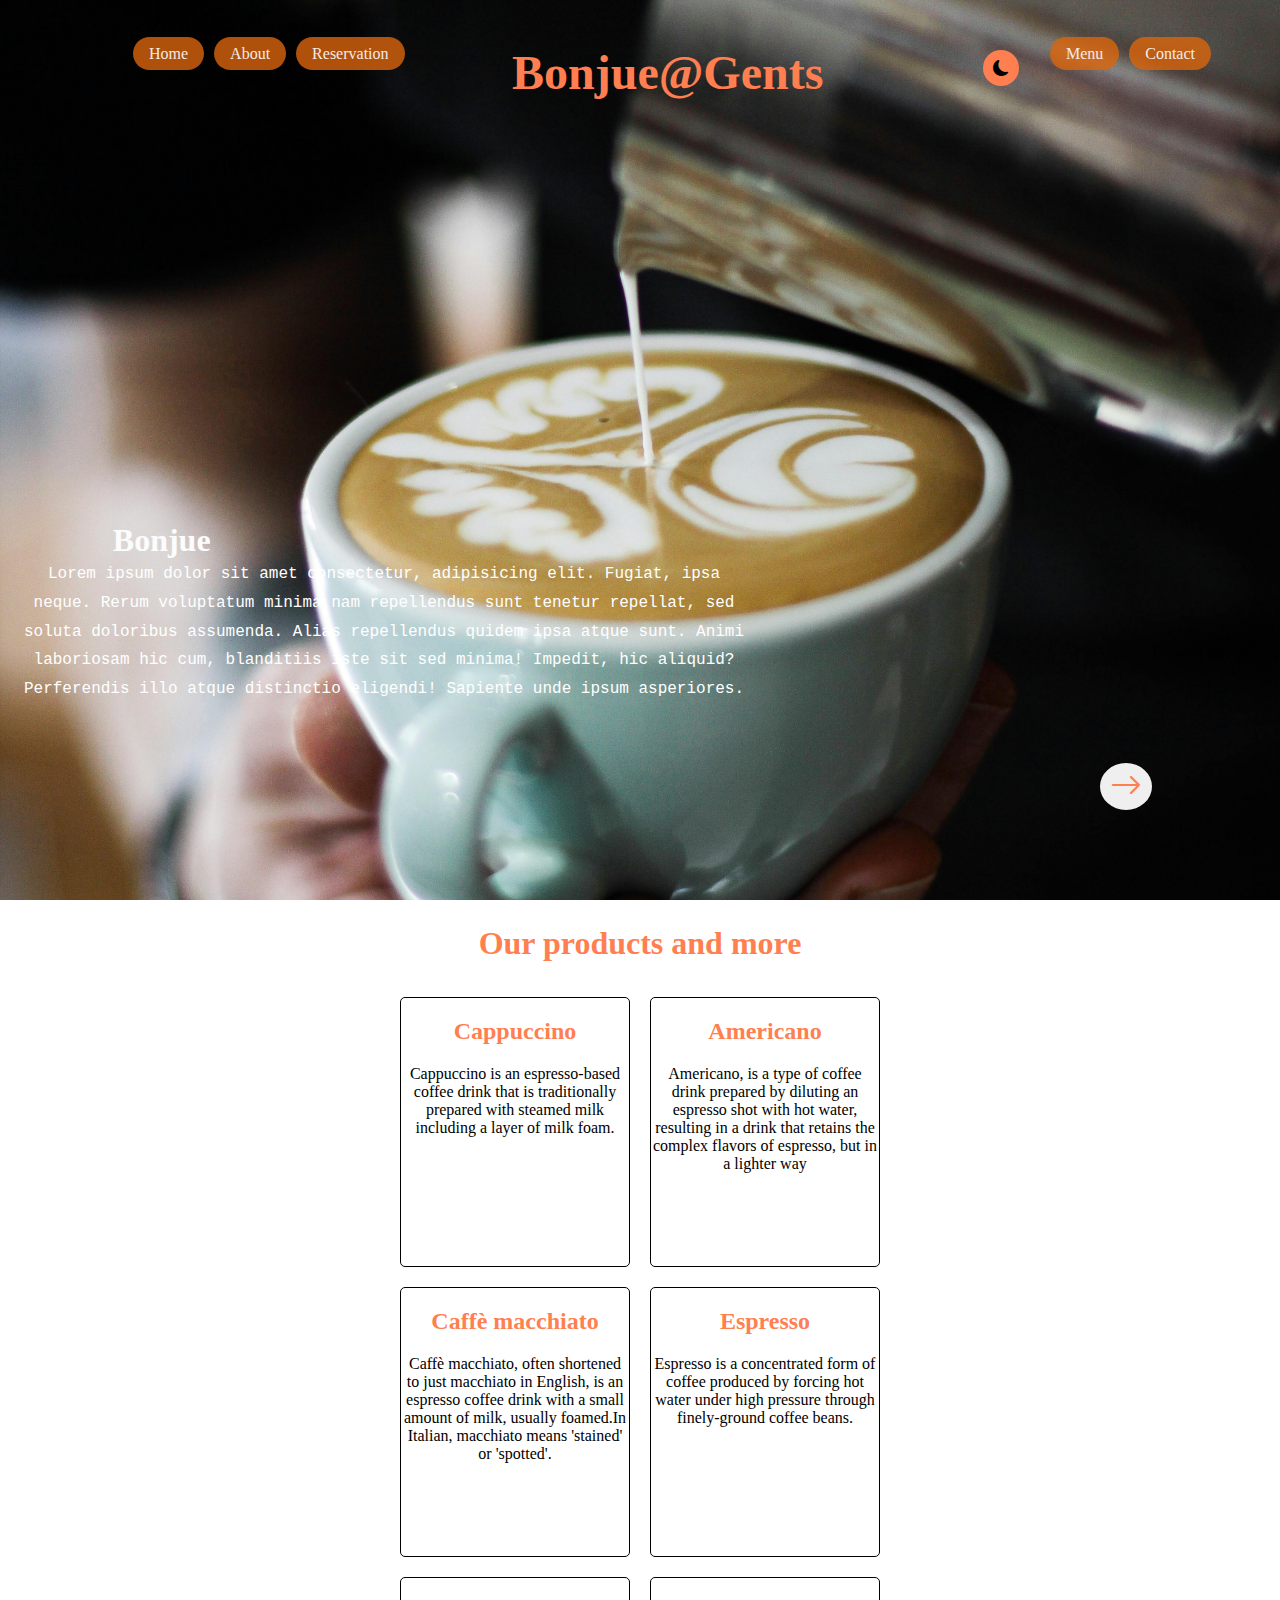
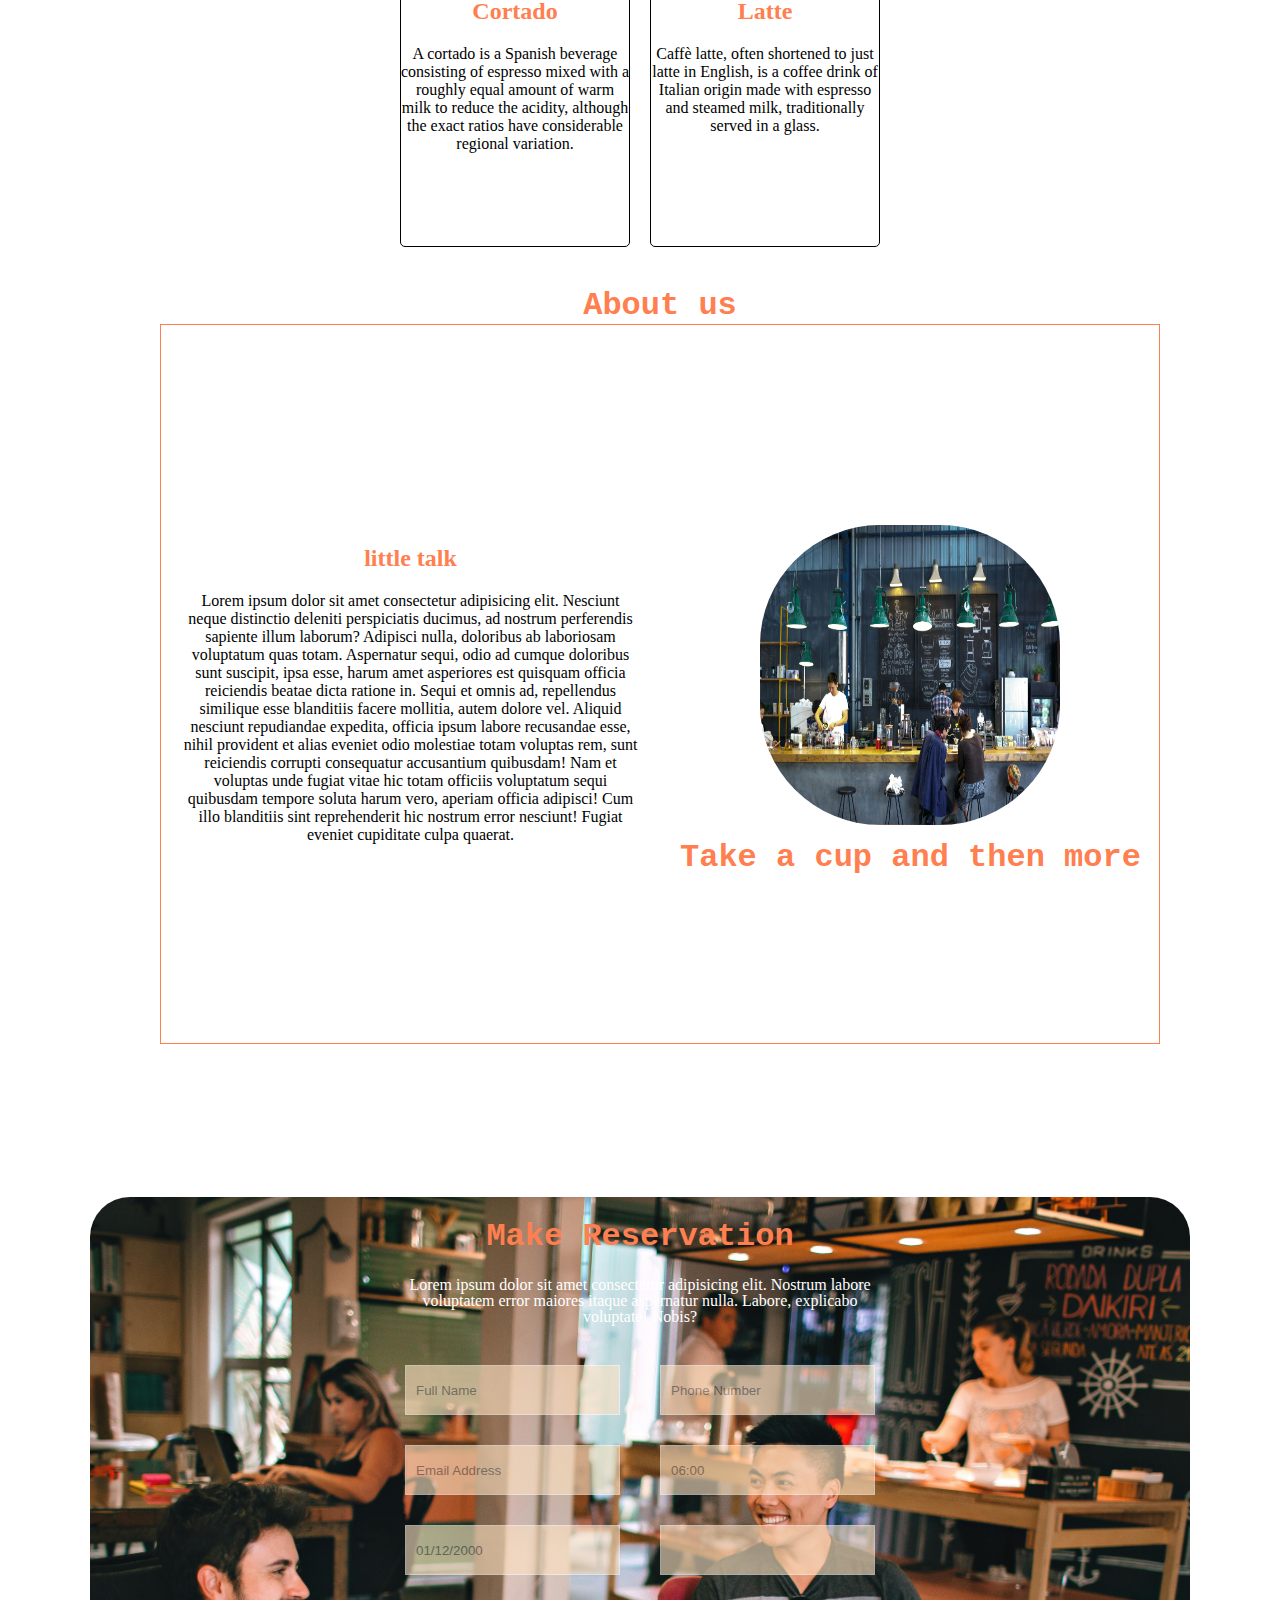
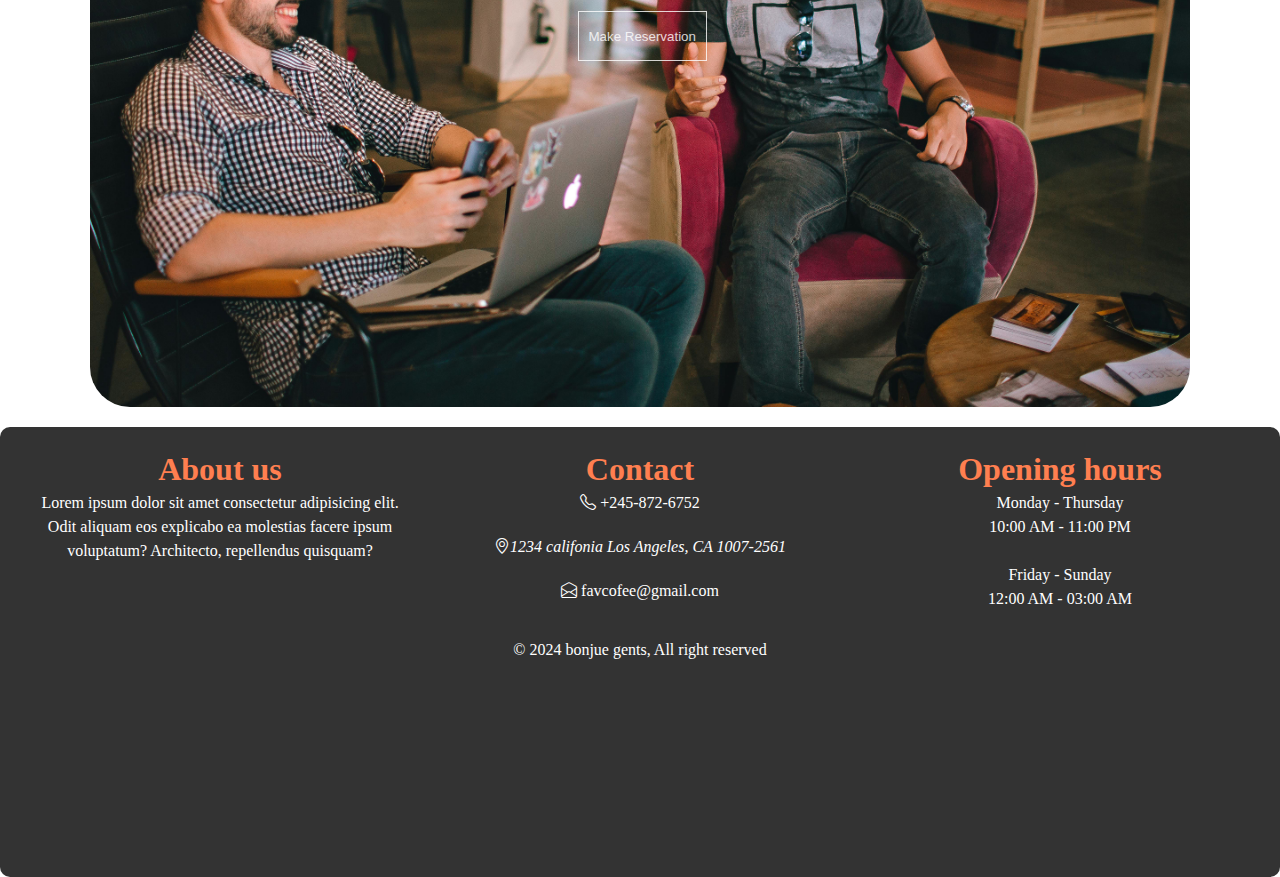
<file: index.html>
<!DOCTYPE html>
<html lang="en">
  <head>
    <meta charset="UTF-8" />
    <meta name="viewport" content="width=device-width, initial-scale=1.0" />
    <meta
      name="description"
      content="welcome to bonjue coffe shop we offer you the best"
    />
    <link
      rel="stylesheet"
      href="https://cdn.jsdelivr.net/npm/bootstrap-icons@1.11.3/font/bootstrap-icons.min.css"
    />
    <link rel="stylesheet" href="./css/style.css" />
    <link rel="stylesheet" media="(max-width: 700px)" href="/css/mobile.css" />
    <title>bonjue gents</title>
    <script src="https://ajax.googleapis.com/ajax/libs/jquery/3.7.1/jquery.min.js"></script>
  </head>
  <body>
    <header class="page-container">
      <div class="page-wrap">
        <div class="page first">
          <div class="content">
            <div class="container-wrap">
              <h1>Bonjue</h1>
              <p>
                Lorem ipsum dolor sit amet consectetur, adipisicing elit.
                Fugiat, ipsa neque. Rerum voluptatum minima nam repellendus sunt
                tenetur repellat, sed soluta doloribus assumenda. Alias
                repellendus quidem ipsa atque sunt. Animi laboriosam hic cum,
                blanditiis iste sit sed minima! Impedit, hic aliquid?
                Perferendis illo atque distinctio eligendi! Sapiente unde ipsum
                asperiores.
              </p>
            </div>
          </div>
        </div>

        <div class="page second">
          <div class="content">
            <div class="container-wrap">
              <h1>Buen dia</h1>
              <p>
                Lorem ipsum dolor sit amet consectetur, adipisicing elit. Id
                tenetur aut pariatur aliquam consequatur esse dolor mollitia
                commodi officiis earum magnam explicabo totam, neque qui
                distinctio libero assumenda et perferendis velit impedit sit
                deserunt, expedita nulla. Porro ducimus, nisi dolor at,
                inventore nesciunt dolorem recusandae, nulla quidem sapiente
                neque vel.
              </p>
            </div>
          </div>
        </div>
      </div>

      <div class="ul-one nav">
        <ul>
          <li><a href="index.html">Home</a></li>
          <li><a href="about.html">About</a></li>
          <li><a href="reservation.html">Reservation</a></li>
        </ul>
      </div>
      <div class="nav-h1">
        <h1>Bonjue@Gents</h1>
      </div>
      <div class="bright shift">
        <div class="moon">
          <i
            class="bi bi-moon-fill moon"
            style="
              font-size: 1rem;
              background-color: coral;
              padding: 10px;
              border-radius: 50%;
              margin: 5px;
            "
          ></i>
        </div>
        <div class="sun">
          <i
            class="bi bi-brightness-high"
            style="
              margin: 5px;
              font-size: 1rem;
              background-color: coral;
              padding: 10px;
              border-radius: 50%;
            "
          ></i>
        </div>
      </div>
      <div class="ul-two nav">
        <ul>
          <li><a href="menu.html">Menu</a></li>
          <li><a href="contact.html">Contact</a></li>
        </ul>
      </div>
      <div class="hamburger">
        <i
          class="bi bi-list"
          style="
            margin: 5px;
            font-size: 1.5rem;
            color: coral;
            padding: 2px;
            border-radius: 50%;
          "
        ></i>
      </div>

      <button class="icon">
        <i class="bi bi-arrow-right" style="font-size: 2rem"></i>
      </button>
    </header>

    <section class="sec">
      <h1>Our products and more</h1>
      <div class="first-info">
        <div class="info-box">
          <h2>Cappuccino</h2>
          <p>
            Cappuccino is an espresso-based coffee drink that is traditionally
            prepared with steamed milk including a layer of milk foam.
          </p>
        </div>
        <div class="info-box">
          <h2>Americano</h2>
          <p>
            Americano, is a type of coffee drink prepared by diluting an
            espresso shot with hot water, resulting in a drink that retains the
            complex flavors of espresso, but in a lighter way
          </p>
        </div>
        <div class="info-box">
          <h2>Caffè macchiato</h2>
          <p>
            Caffè macchiato, often shortened to just macchiato in English, is an
            espresso coffee drink with a small amount of milk, usually foamed.In
            Italian, macchiato means 'stained' or 'spotted'.
          </p>
        </div>
        <div class="info-box">
          <h2>Espresso</h2>
          <p>
            Espresso is a concentrated form of coffee produced by forcing hot
            water under high pressure through finely-ground coffee beans.
          </p>
        </div>
        <div class="info-box">
          <h2>Cortado</h2>
          <p>
            A cortado is a Spanish beverage consisting of espresso mixed with a
            roughly equal amount of warm milk to reduce the acidity, although
            the exact ratios have considerable regional variation.
          </p>
        </div>
        <div class="info-box">
          <h2>Latte</h2>
          <p>
            Caffè latte, often shortened to just latte in English, is a coffee
            drink of Italian origin made with espresso and steamed milk,
            traditionally served in a glass.
          </p>
        </div>
      </div>
    </section>
    <section class="about-sec">
      <h1>About us</h1>
      <div class="about-secflex">
        <div class="about-info">
          <h2>little talk</h2>
          <p>
            Lorem ipsum dolor sit amet consectetur adipisicing elit. Nesciunt
            neque distinctio deleniti perspiciatis ducimus, ad nostrum
            perferendis sapiente illum laborum? Adipisci nulla, doloribus ab
            laboriosam voluptatum quas totam. Aspernatur sequi, odio ad cumque
            doloribus sunt suscipit, ipsa esse, harum amet asperiores est
            quisquam officia reiciendis beatae dicta ratione in. Sequi et omnis
            ad, repellendus similique esse blanditiis facere mollitia, autem
            dolore vel. Aliquid nesciunt repudiandae expedita, officia ipsum
            labore recusandae esse, nihil provident et alias eveniet odio
            molestiae totam voluptas rem, sunt reiciendis corrupti consequatur
            accusantium quibusdam! Nam et voluptas unde fugiat vitae hic totam
            officiis voluptatum sequi quibusdam tempore soluta harum vero,
            aperiam officia adipisci! Cum illo blanditiis sint reprehenderit hic
            nostrum error nesciunt! Fugiat eveniet cupiditate culpa quaerat.
          </p>
        </div>
        <div class="about-image">
          <img
            src="./image/pexels-quang-nguyen-vinh-222549-2159065.jpg"
            alt="pic"
          />
          <h1>Take a cup and then more</h1>
        </div>
      </div>
    </section>
    <section class="reserve-wall">
      <div class="reserve">
        <div>
          <h1>Make Reservation</h1>
          <p>
            Lorem ipsum dolor sit amet consectetur adipisicing elit. Nostrum
            labore voluptatem error maiores itaque aspernatur nulla. Labore,
            explicabo voluptate! Nobis?
          </p>
        </div>
        <form action="">
          <input type="text" placeholder="Full Name" />
          <input type="number" placeholder="Phone Number" />
          <input type="email" placeholder="Email Address" />
          <input type="text" placeholder="06:00" onfocus="(this.type='time')" />
          <input
            type=" text"
            placeholder="01/12/2000"
            onfocus="(this.type='date')"
          />
          <input list="persons" />
          <datalist id="persons">
            <option value="1 person"></option>
            <option value="2 persons"></option>
            <option value="3 person"></option>
            <option value="4 person"></option>
            <option value="5 person"></option>
          </datalist>
          <input class="button" type="submit" value="Make Reservation" />
        </form>
      </div>
    </section>
    <footer>
      <div class="foot-wrap">
        <div class="foot-box">
          <h1>About us</h1>
          <p>
            Lorem ipsum dolor sit amet consectetur adipisicing elit. Odit
            aliquam eos explicabo ea molestias facere ipsum voluptatum?
            Architecto, repellendus quisquam?
          </p>
        </div>
        <div class="foot-box">
          <h1>Contact</h1>
          <p>
            <i class="bi bi-telephone" style="font-size: 1rem"></i>
            +245-872-6752
          </p>
          <p>
            <i class="bi bi-geo-alt" style="font-size: 1rem"
              >1234 califonia Los Angeles, CA 1007-2561</i
            >
          </p>
          <p>
            <i class="bi bi-envelope-open" style="font-size: 1rem"></i>
            favcofee@gmail.com
          </p>
        </div>
        <div class="foot-box">
          <h1>Opening hours</h1>
          <p>
            Monday - Thursday <br />10:00 AM - 11:00 PM <br /><br />
            Friday - Sunday <br />
            12:00 AM - 03:00 AM
          </p>
        </div>
      </div>
      <div>&copy 2024 bonjue gents, All right reserved</div>
    </footer>
  </body>
  <script src="./script.js"></script>
</html>
</file>
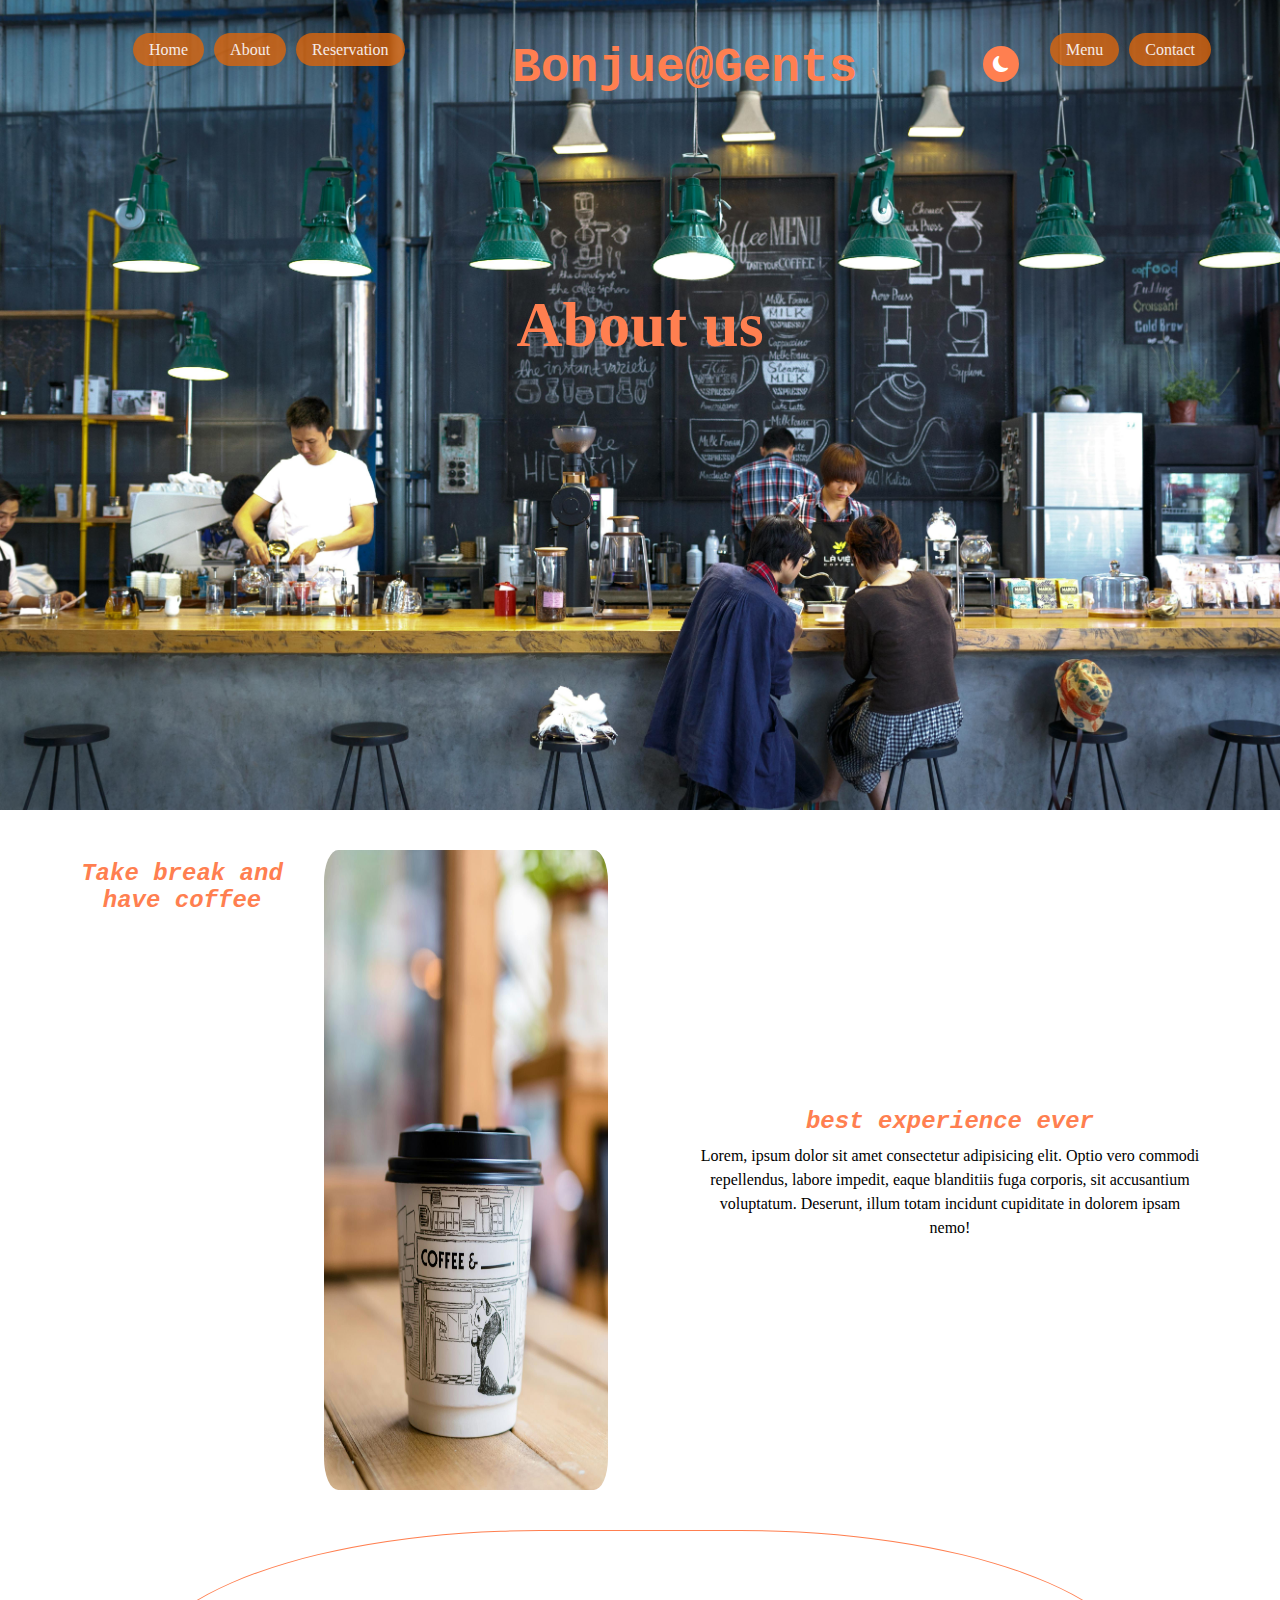
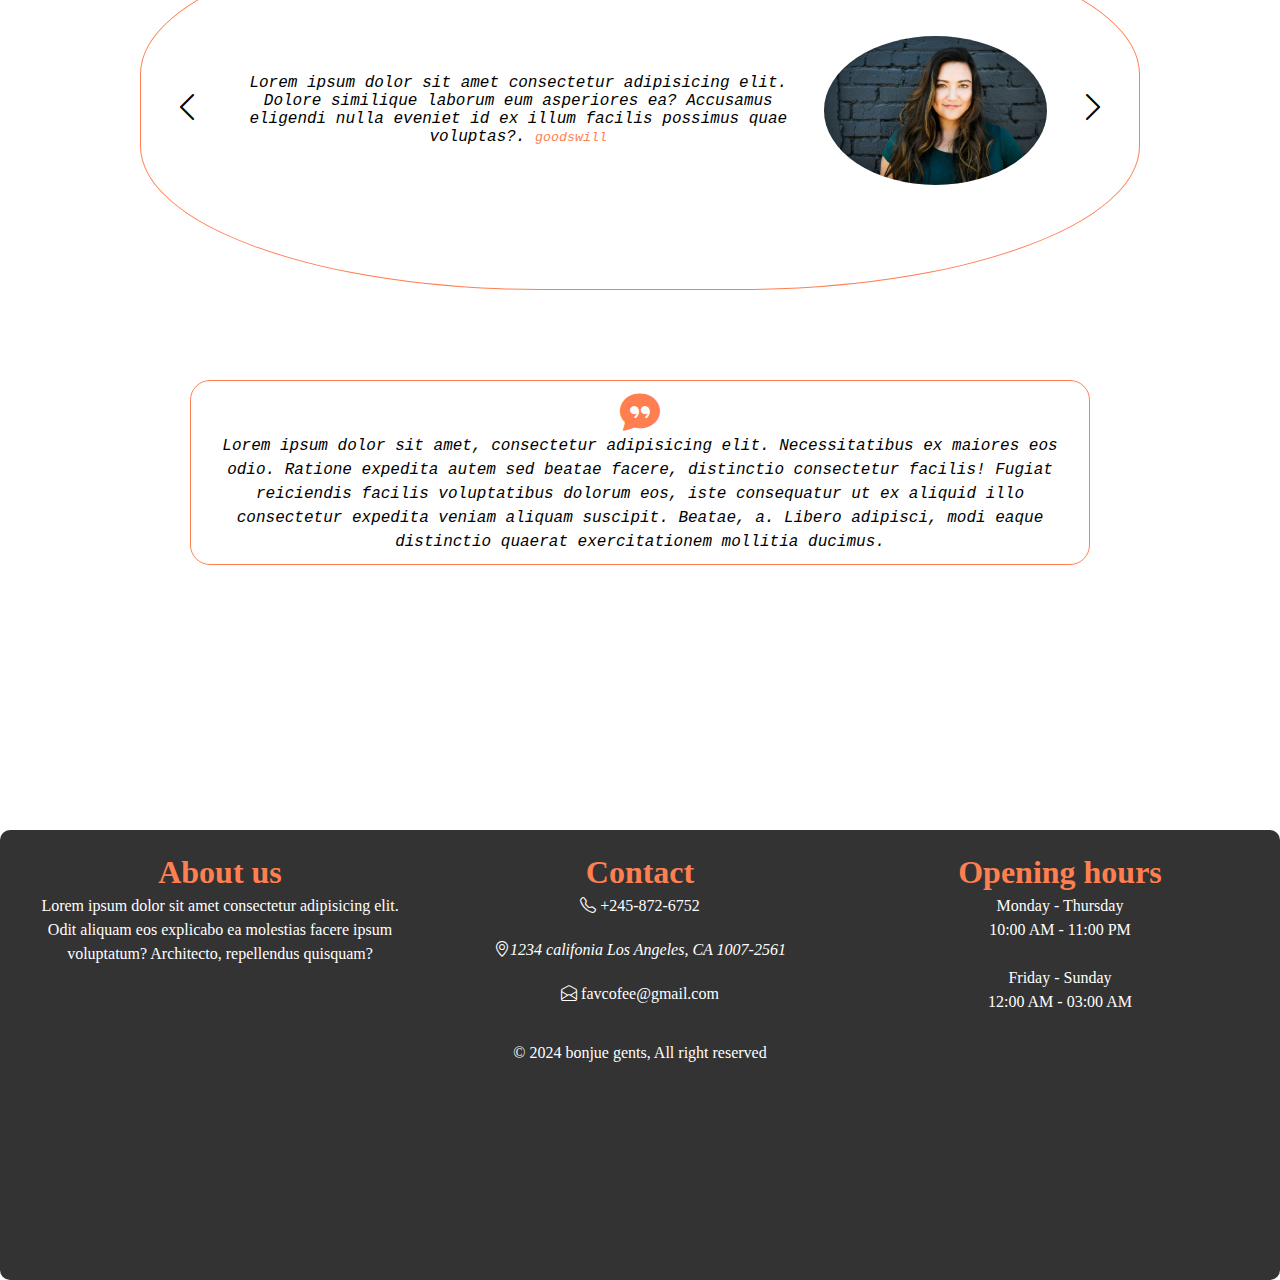
<file: about.html>
<!DOCTYPE html>
<html lang="en">
  <head>
    <meta charset="UTF-8" />
    <meta name="viewport" content="width=device-width, initial-scale=1.0" />
    <meta
      name="description"
      content="welcome to bonjue coffe shop we offer you the best"
    />
    <link
      rel="stylesheet"
      href="https://cdn.jsdelivr.net/npm/bootstrap-icons@1.11.3/font/bootstrap-icons.min.css"
    />
    <link rel="stylesheet" href="./css/about.css" />
    <link rel="stylesheet" media="(max-width: 700px)" href="./css/mobile.css" />
    <script src="https://ajax.googleapis.com/ajax/libs/jquery/3.7.1/jquery.min.js"></script>
    <title>bonjue gents</title>
  </head>
  <body>
    <header class="page-container">
      <div class="ul-one">
        <ul>
          <li><a href="index.html">Home</a></li>
          <li><a href="about.html">About</a></li>
          <li><a href="reservation.html">Reservation</a></li>
        </ul>
      </div>
      <div class="nav-h1">
        <h1>Bonjue@Gents</h1>
      </div>
      <div class="bright shift">
        <div class="moon">
          <i
            class="bi bi-moon-fill moon"
            style="
              font-size: 1rem;
              background-color: coral;
              padding: 10px;
              border-radius: 50%;
              margin: 5px;
            "
          ></i>
        </div>
        <div class="sun">
          <i
            class="bi bi-brightness-high"
            style="
              margin: 5px;
              font-size: 1rem;
              background-color: coral;
              padding: 10px;
              border-radius: 50%;
            "
          ></i>
        </div>
      </div>
      <div class="ul-two">
        <ul>
          <li><a href="menu.html">Menu</a></li>
          <li><a href="contact.html">Contact</a></li>
        </ul>
      </div>
      <div class="hamburger">
        <i
          class="bi bi-list"
          style="
            margin: 5px;
            font-size: 1.5rem;
            color: coral;
            padding: 2px;
            border-radius: 50%;
          "
        ></i>
      </div>

      <div class="about-h1">
        <h1>About us</h1>
      </div>
    </header>
    <section class="about-first">
      <div class="first-img">
        <h1>Take break and have coffee</h1>
        <img src="./image/pexels-ngqah83-885021.jpg" alt="eue" />
      </div>
      <div class="first-content">
        <h1>best experience ever</h1>
        <p>
          Lorem, ipsum dolor sit amet consectetur adipisicing elit. Optio vero
          commodi repellendus, labore impedit, eaque blanditiis fuga corporis,
          sit accusantium voluptatum. Deserunt, illum totam incidunt cupiditate
          in dolorem ipsam nemo!
        </p>
      </div>
    </section>
    <section class="feedback">
      <div class="feedback-box main">
        <div class="about-icon">
          <i
            class="bi bi-chevron-left"
            style="
              font-size: 2rem;
              background-color: transparent;
              padding: 20px;
            "
          ></i>
        </div>
        <p>
          Lorem ipsum dolor sit amet consectetur adipisicing elit. Dolore
          similique laborum eum asperiores ea? Accusamus eligendi nulla eveniet
          id ex illum facilis possimus quae voluptas?. <small>goodswill</small>
        </p>
        <img
          src="./image/about/pexels-hannah-nelson-390257-1065084.jpg"
          alt="pic"
        />
        <div class="about-icon">
          <i
            class="bi bi-chevron-right"
            style="
              font-size: 2rem;
              background-color: transparent;
              padding: 20px;
            "
          ></i>
        </div>
      </div>
      <div class="feedback-box trans">
        <div class="about-icon">
          <i
            class="bi bi-chevron-left"
            style="
              font-size: 2rem;
              background-color: transparent;
              padding: 20px;
            "
          ></i>
        </div>
        <p>
          Lorem ipsum dolor sit, amet consectetur adipisicing elit. Incidunt
          veritatis odit sapiente enim temporibus quasi doloremque rerum ratione
          nam vitae. <small>ethan</small>
        </p>
        <img src="./image/about/pexels-danxavier-1212984.jpg" alt="pic" />
        <div class="about-icon">
          <i
            class="bi bi-chevron-right"
            style="
              font-size: 2rem;
              background-color: transparent;
              padding: 20px;
            "
          ></i>
        </div>
      </div>
    </section>
    <section class="about-content">
      <div class="content">
        <div>
          <i
            class="bi bi-chat-quote-fill"
            style="font-size: 2.5rem; color: coral"
          ></i>
        </div>
        <p>
          Lorem ipsum dolor sit amet, consectetur adipisicing elit.
          Necessitatibus ex maiores eos odio. Ratione expedita autem sed beatae
          facere, distinctio consectetur facilis! Fugiat reiciendis facilis
          voluptatibus dolorum eos, iste consequatur ut ex aliquid illo
          consectetur expedita veniam aliquam suscipit. Beatae, a. Libero
          adipisci, modi eaque distinctio quaerat exercitationem mollitia
          ducimus.
        </p>
      </div>
    </section>
    <footer>
      <div class="foot-wrap">
        <div class="foot-box">
          <h1>About us</h1>
          <p>
            Lorem ipsum dolor sit amet consectetur adipisicing elit. Odit
            aliquam eos explicabo ea molestias facere ipsum voluptatum?
            Architecto, repellendus quisquam?
          </p>
        </div>
        <div class="foot-box">
          <h1>Contact</h1>
          <p>
            <i class="bi bi-telephone" style="font-size: 1rem"></i>
            +245-872-6752
          </p>
          <p>
            <i class="bi bi-geo-alt" style="font-size: 1rem"
              >1234 califonia Los Angeles, CA 1007-2561</i
            >
          </p>
          <p>
            <i class="bi bi-envelope-open" style="font-size: 1rem"></i>
            favcofee@gmail.com
          </p>
        </div>
        <div class="foot-box">
          <h1>Opening hours</h1>
          <p>
            Monday - Thursday <br />10:00 AM - 11:00 PM <br /><br />
            Friday - Sunday <br />
            12:00 AM - 03:00 AM
          </p>
        </div>
      </div>
      <div>&copy 2024 bonjue gents, All right reserved</div>
    </footer>
  </body>
  <script src="/more.js"></script>
</html>
</file>
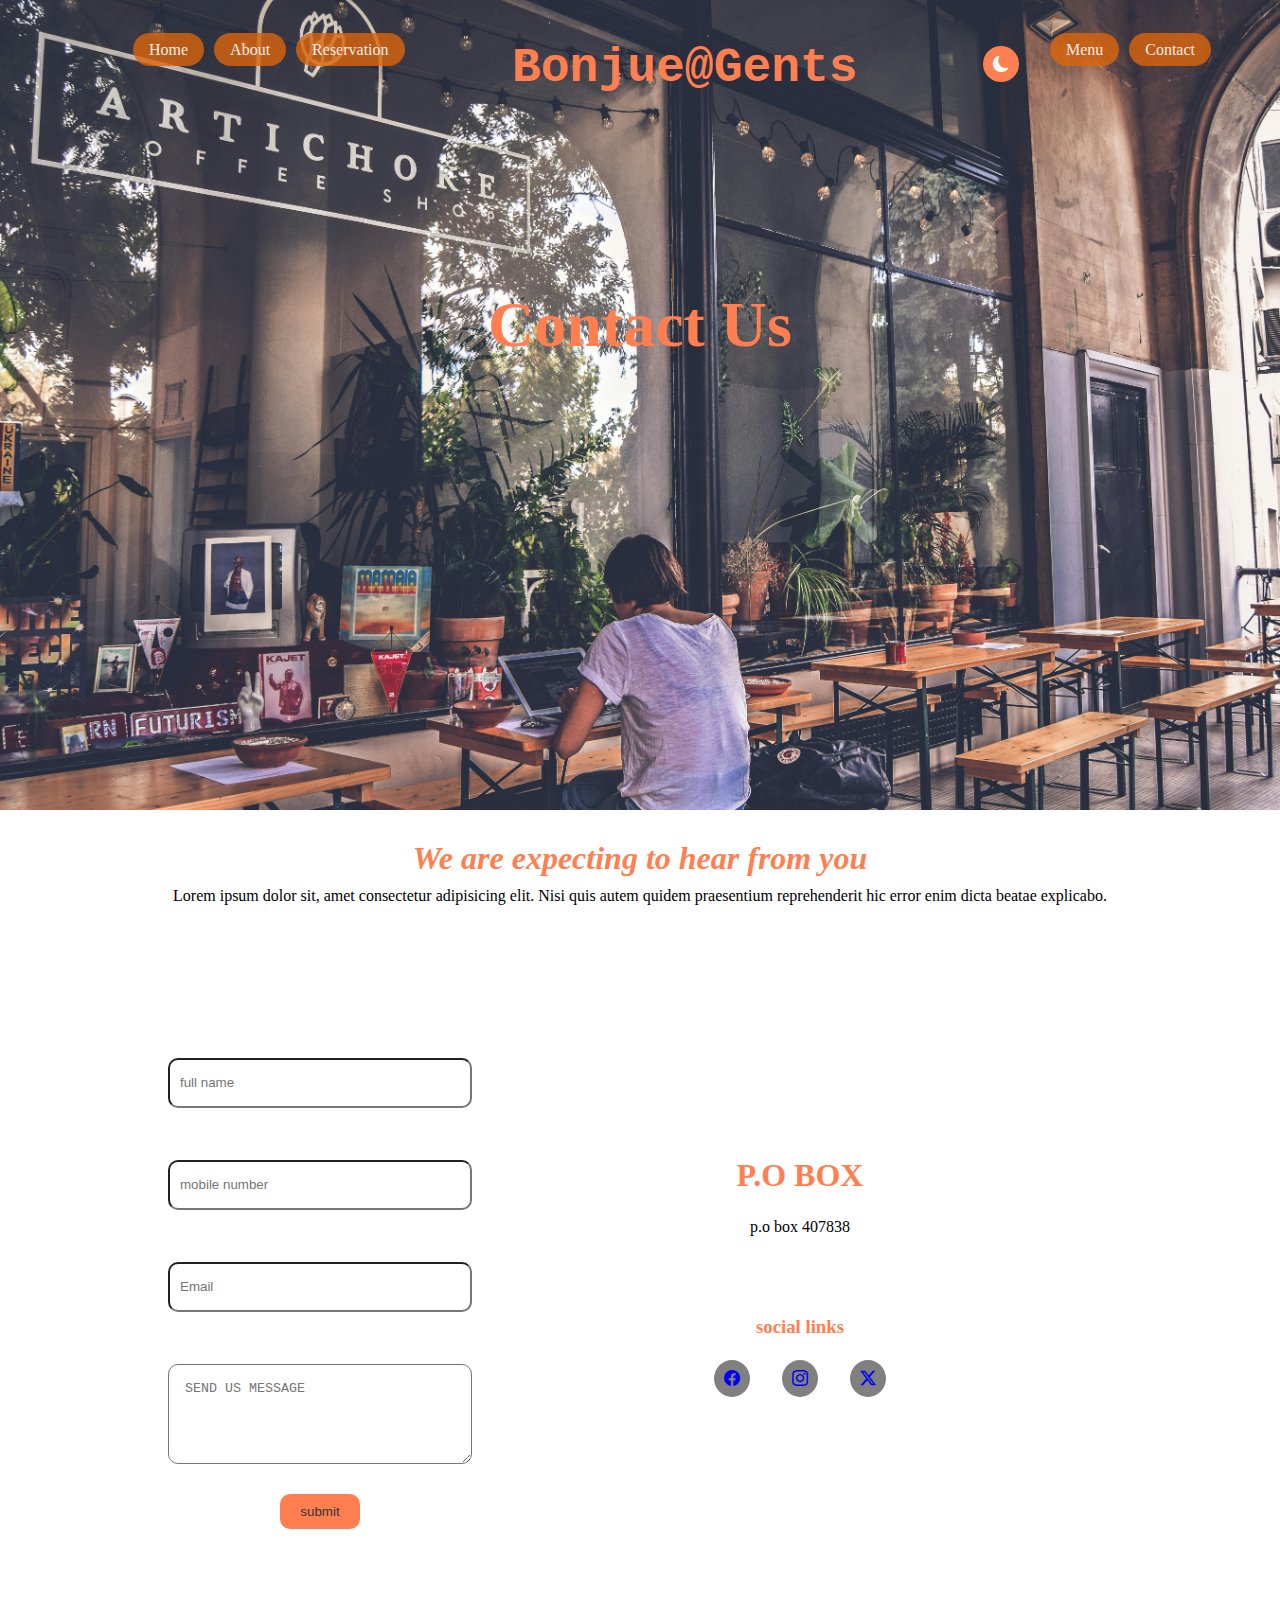
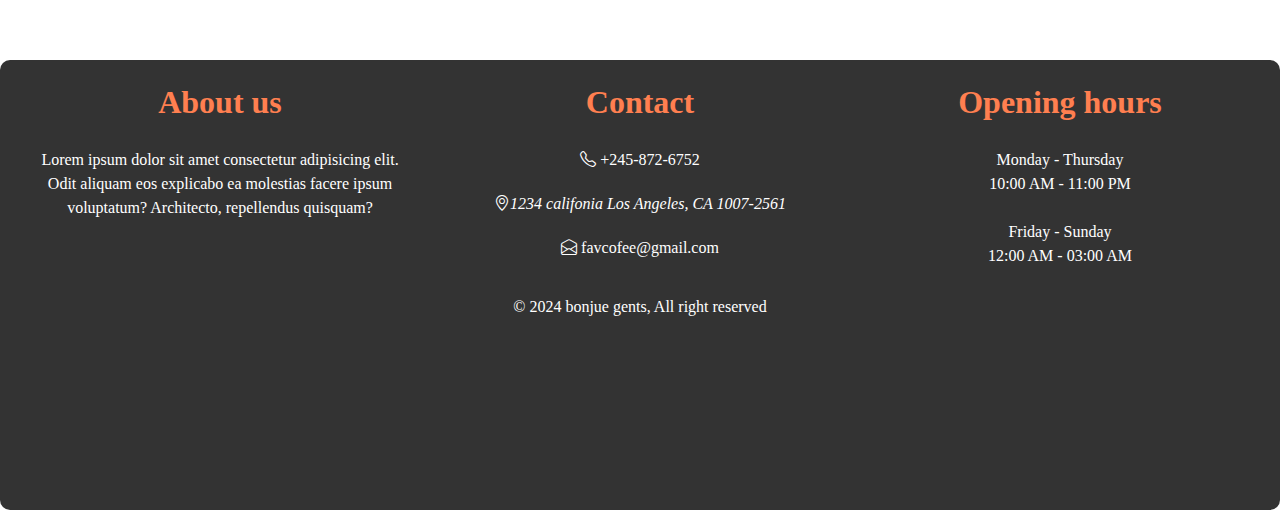
<file: contact.html>
<!DOCTYPE html>
<html lang="en">
  <head>
    <meta charset="UTF-8" />
    <meta name="viewport" content="width=device-width, initial-scale=1.0" />
    <meta
      name="description"
      content="welcome to bonjue coffe shop we offer you the best"
    />
    <link
      rel="stylesheet"
      href="https://cdn.jsdelivr.net/npm/bootstrap-icons@1.11.3/font/bootstrap-icons.min.css"
    />
    <link rel="stylesheet" href="./css/contact.css" />
    <link rel="stylesheet" media="(max-width: 700px)" href="./css/mobile.css" />
    <script src="https://ajax.googleapis.com/ajax/libs/jquery/3.7.1/jquery.min.js"></script>
    <title>bonjue gents</title>
  </head>
  <body>
    <header class="page-container">
      <div class="ul-one">
        <ul>
          <li><a href="index.html">Home</a></li>
          <li><a href="about.html">About</a></li>
          <li><a href="reservation.html">Reservation</a></li>
        </ul>
      </div>
      <div class="nav-h1">
        <h1>Bonjue@Gents</h1>
      </div>
      <div class="bright shift">
        <div class="moon">
          <i
            class="bi bi-moon-fill moon"
            style="
              font-size: 1rem;
              background-color: coral;
              padding: 10px;
              border-radius: 50%;
              margin: 5px;
            "
          ></i>
        </div>
        <div class="sun">
          <i
            class="bi bi-brightness-high"
            style="
              margin: 5px;
              font-size: 1rem;
              background-color: coral;
              padding: 10px;
              border-radius: 50%;
            "
          ></i>
        </div>
      </div>
      <div class="ul-two">
        <ul>
          <li><a href="menu.html">Menu</a></li>
          <li><a href="contact.html">Contact</a></li>
        </ul>
      </div>
      <div class="hamburger">
        <i
          class="bi bi-list"
          style="
            margin: 5px;
            font-size: 1.5rem;
            color: coral;
            padding: 2px;
            border-radius: 50%;
          "
        ></i>
      </div>
      <div class="about-h1">
        <h1>Contact Us</h1>
      </div>
    </header>
    <section class="contact">
      <div>
        <h1>We are expecting to hear from you</h1>
        <p>
          Lorem ipsum dolor sit, amet consectetur adipisicing elit. Nisi quis
          autem quidem praesentium reprehenderit hic error enim dicta beatae
          explicabo.
        </p>
      </div>
    </section>
    <section class="contact-input">
      <div class="input">
        <form name="contact" netlify>
          <div class="input-box">
            <!-- <label for="name">Name</label><br  -->
            <input type="text" placeholder="full name" />
          </div>
          <div class="input-box">
            <!-- <label for="number">Phone number</label><br /> -->
            <input type="number" placeholder="mobile number" />
          </div>
          <div class="input-box">
            <!-- <label for="email">Email</label><br /> -->
            <input type="email" placeholder="Email" />
          </div>
          <div class="input-box">
            <!-- <label for="text">Message</label><br /> -->
            <textarea
              name="Message"
              id="Message"
              placeholder="SEND US MESSAGE"
            ></textarea>
          </div>
          <input class="btn" type="submit" value="submit" />
        </form>
      </div>
      <div class="contact-box">
        <div class="po-box">
          <h1>P.O BOX</h1>
          <p>p.o box 407838</p>
        </div>
        <div class="contact-link">
          <h3 style="color: coral; padding: 1rem">social links</h3>
          <div class="contact-soc">
            <li>
              <a href="#"
                ><i
                  class="bi bi-facebook"
                  style="
                    font-size: 1rem;
                    background-color: grey;
                    padding: 10px;
                    border-radius: 50%;
                  "
                ></i
              ></a>
            </li>
            <li>
              <a href="#"
                ><i
                  class="bi bi-instagram"
                  style="
                    font-size: 1rem;
                    background-color: grey;
                    padding: 10px;
                    border-radius: 50%;
                  "
                ></i
              ></a>
            </li>
            <li>
              <a href="#"
                ><i
                  class="bi bi-twitter-x"
                  style="
                    font-size: 1rem;
                    background-color: grey;
                    padding: 10px;
                    border-radius: 50%;
                  "
                ></i
              ></a>
            </li>
          </div>
        </div>
      </div>
    </section>
    <footer>
      <div class="foot-wrap">
        <div class="foot-box">
          <h1>About us</h1>
          <p>
            Lorem ipsum dolor sit amet consectetur adipisicing elit. Odit
            aliquam eos explicabo ea molestias facere ipsum voluptatum?
            Architecto, repellendus quisquam?
          </p>
        </div>
        <div class="foot-box">
          <h1>Contact</h1>
          <p>
            <i class="bi bi-telephone" style="font-size: 1rem"></i>
            +245-872-6752
          </p>
          <p>
            <i class="bi bi-geo-alt" style="font-size: 1rem"
              >1234 califonia Los Angeles, CA 1007-2561</i
            >
          </p>
          <p>
            <i class="bi bi-envelope-open" style="font-size: 1rem"></i>
            favcofee@gmail.com
          </p>
        </div>
        <div class="foot-box">
          <h1>Opening hours</h1>
          <p>
            Monday - Thursday <br />10:00 AM - 11:00 PM <br /><br />
            Friday - Sunday <br />
            12:00 AM - 03:00 AM
          </p>
        </div>
      </div>
      <div>&copy 2024 bonjue gents, All right reserved</div>
    </footer>
  </body>
  <script src="more.js"></script>
</html>
</file>
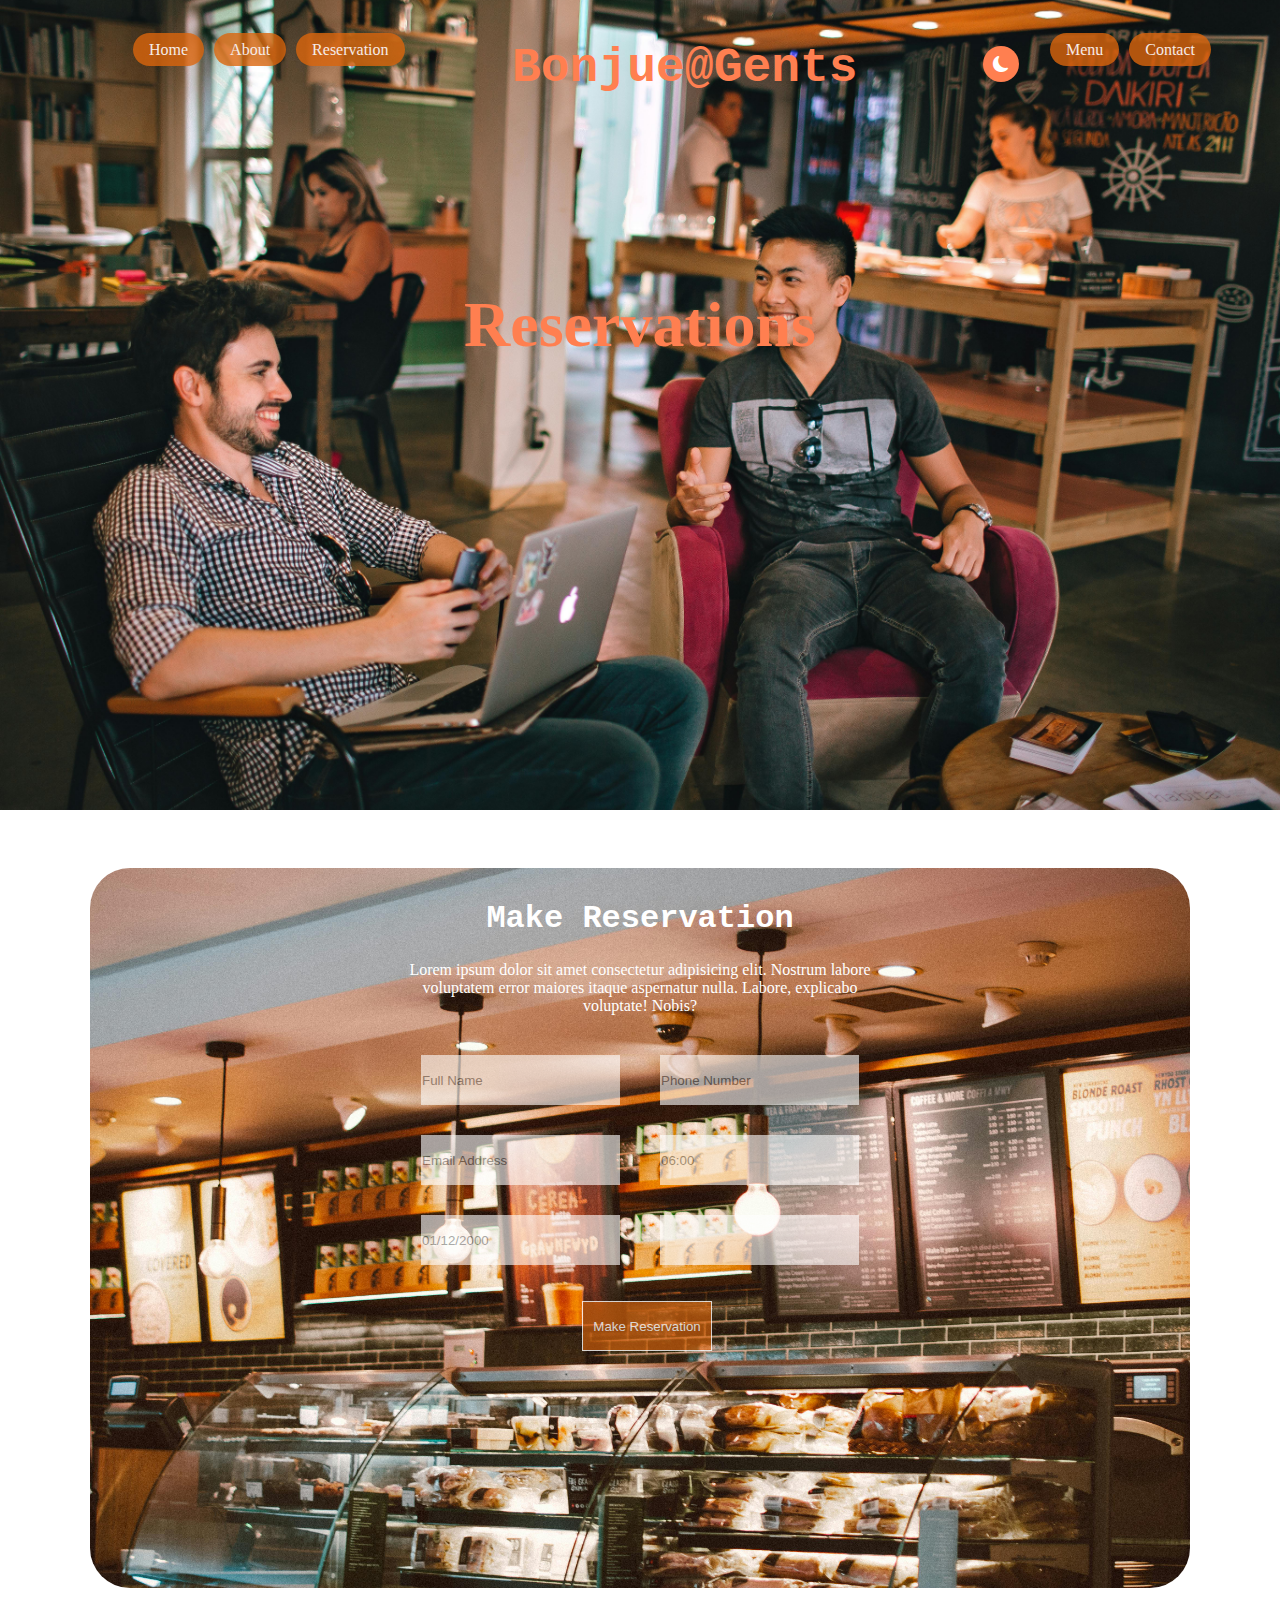
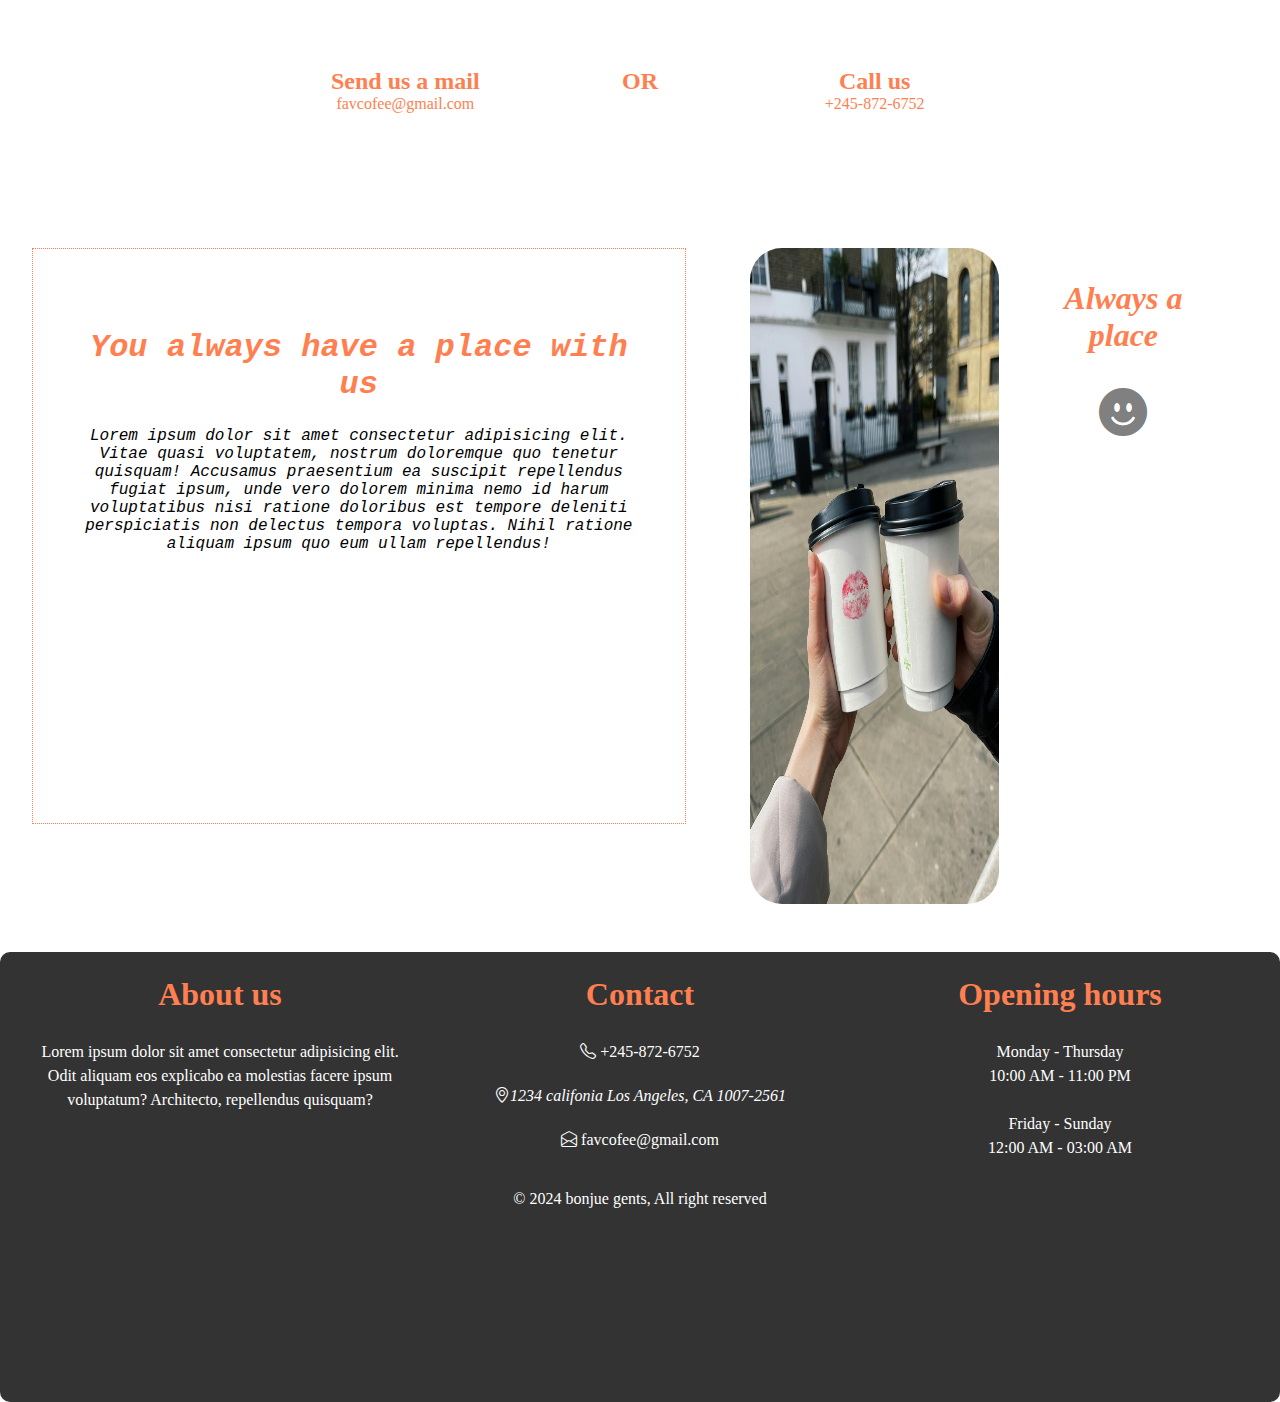
<file: reservation.html>
<!DOCTYPE html>
<html lang="en">
  <head>
    <meta charset="UTF-8" />
    <meta name="viewport" content="width=device-width, initial-scale=1.0" />
    <meta
      name="description"
      content="welcome to bonjue coffe shop we offer you the best"
    />
    <link
      rel="stylesheet"
      href="https://cdn.jsdelivr.net/npm/bootstrap-icons@1.11.3/font/bootstrap-icons.min.css"
    />
    <link rel="stylesheet" href="./css/reservation.css" />
    <link rel="stylesheet" media="(max-width: 700px)" href="./css/mobile.css" />
    <script src="https://ajax.googleapis.com/ajax/libs/jquery/3.7.1/jquery.min.js"></script>
    <title>bonjue gents</title>
  </head>
  <body>
    <header class="page-container">
      <div class="ul-one">
        <ul>
          <li><a href="index.html">Home</a></li>
          <li><a href="about.html">About</a></li>
          <li><a href="reservation.html">Reservation</a></li>
        </ul>
      </div>
      <div class="nav-h1">
        <h1>Bonjue@Gents</h1>
      </div>
      <div class="bright shift">
        <div class="moon">
          <i
            class="bi bi-moon-fill moon"
            style="
              font-size: 1rem;
              background-color: coral;
              padding: 10px;
              border-radius: 50%;
              margin: 5px;
            "
          ></i>
        </div>
        <div class="sun">
          <i
            class="bi bi-brightness-high"
            style="
              margin: 5px;
              font-size: 1rem;
              background-color: coral;
              padding: 10px;
              border-radius: 50%;
            "
          ></i>
        </div>
      </div>
      <div class="ul-two">
        <ul>
          <li><a href="menu.html">Menu</a></li>
          <li><a href="contact.html">Contact</a></li>
        </ul>
      </div>
      <div class="hamburger">
        <i
          class="bi bi-list"
          style="
            margin: 5px;
            font-size: 1.5rem;
            color: #ffff;
            padding: 2px;
            border-radius: 50%;
          "
        ></i>
      </div>
      <div class="about-h1">
        <h1>Reservations</h1>
      </div>
    </header>
    <section class="reservation-form">
      <div class="reserve-wall"></div>
      <div class="reserve">
        <div>
          <h1>Make Reservation</h1>
          <p>
            Lorem ipsum dolor sit amet consectetur adipisicing elit. Nostrum
            labore voluptatem error maiores itaque aspernatur nulla. Labore,
            explicabo voluptate! Nobis?
          </p>
        </div>
        <form action="">
          <input type="text" placeholder="Full Name" />
          <input type="number" placeholder="Phone Number" />
          <input type="email" placeholder="Email Address" />
          <input " type="text" placeholder="06:00" onfocus="(this.type='time')"
          />
          <input
            type=" text"
            placeholder="01/12/2000"
            onfocus="(this.type='date')"
          />
          <input list="persons" />
          <datalist id="persons">
            <option value="1 person"></option>
            <option value="2 persons"></option>
            <option value="3 person"></option>
            <option value="4 person"></option>
            <option value="5 person"></option>
          </datalist>
          <input class="button" type="submit" value="Make Reservation" />
        </form>
      </div>
    </section>
    <div class="contact">
      <div>
        <h2>Send us a mail</h2>
        <p>favcofee@gmail.com</p>
      </div>
      <div><h2>OR</h2></div>
      <div>
        <h2>Call us</h2>
        <p>+245-872-6752</p>
      </div>
    </div>
    <section class="section-info">
      <div class="info">
        <h1>You always have a place with us</h1>
        <p>
          Lorem ipsum dolor sit amet consectetur adipisicing elit. Vitae quasi
          voluptatem, nostrum doloremque quo tenetur quisquam! Accusamus
          praesentium ea suscipit repellendus fugiat ipsum, unde vero dolorem
          minima nemo id harum voluptatibus nisi ratione doloribus est tempore
          deleniti perspiciatis non delectus tempora voluptas. Nihil ratione
          aliquam ipsum quo eum ullam repellendus!
        </p>
      </div>
      <div class="info-image">
        <img src="./image/pexels-yelenaodintsova-7283551.jpg" alt="image" />
        <div>
          <h1>Always a place</h1>
          <i
            class="bi bi-emoji-smile-fill"
            style="font-size: 3rem; color: grey"
          ></i>
        </div>
      </div>
    </section>
    <footer>
      <div class="foot-wrap">
        <div class="foot-box">
          <h1>About us</h1>
          <p>
            Lorem ipsum dolor sit amet consectetur adipisicing elit. Odit
            aliquam eos explicabo ea molestias facere ipsum voluptatum?
            Architecto, repellendus quisquam?
          </p>
        </div>
        <div class="foot-box">
          <h1>Contact</h1>
          <p>
            <i class="bi bi-telephone" style="font-size: 1rem"></i>
            +245-872-6752
          </p>
          <p>
            <i class="bi bi-geo-alt" style="font-size: 1rem"
              >1234 califonia Los Angeles, CA 1007-2561</i
            >
          </p>
          <p>
            <i class="bi bi-envelope-open" style="font-size: 1rem"></i>
            favcofee@gmail.com
          </p>
        </div>
        <div class="foot-box">
          <h1>Opening hours</h1>
          <p>
            Monday - Thursday <br />10:00 AM - 11:00 PM <br /><br />
            Friday - Sunday <br />
            12:00 AM - 03:00 AM
          </p>
        </div>
      </div>
      <div>&copy 2024 bonjue gents, All right reserved</div>
    </footer>
  </body>
  <script src="more.js"></script>
</html>
</file>
<file: css/style.css>
* {
  margin: 0;
  padding: 0;
  box-sizing: border-box;
}

a {
  text-decoration: none;
}
li {
  list-style: none;
}
.btn {
  padding: 20px 10px;
  margin-top: 10px;
  border: none;
  border-radius: 10px;
}
.rev {
  border: 1.5px dotted black;
  width: 40%;
  padding: 20px 10px;
  margin-top: 10px;
  border-radius: 10%;
}
button {
  color: coral;
}
button:hover,
.reserve button:hover {
  background-color: coral;
  color: #fff;
}
.bg-dark {
  background-color: #333;
  color: #fff;
}
.bg-light {
  color: coral;
  background-color: #fff;
}

.page-container {
  height: 100vh;
  width: 100%;
  position: relative;
  overflow-x: hidden;
}
.page-wrap {
  position: relative;
  height: 100%;
  width: 100%;
  display: flex;
}
.page-wrap .page {
  position: absolute;
}

.page-container .page.first {
  background: url("../image/pexels-marta-dzedyshko-1042863-2067619.jpg")
    no-repeat center center/cover;
  width: 100%;
  height: 100vh;
  color: #fff;
  text-align: center;
  /* transition: 10s ease-in 5s; */
}
.page-container .page.second {
  background: url("../image/pexels-marta-dzedyshko-1042863-2067628.jpg")
    no-repeat center center/cover;
  width: 100%;
  height: 100vh;
  color: #fff;
  text-align: center;
  /* transition: 10s ease-in 5s; */
}

.page-container ul {
  display: flex;
  text-align: center;
}

.page-container ul a:hover {
  background-color: #333;
  color: #fdfdfddc;
  border: none;
  border-radius: 20px;
  height: 10px;
}
.page-container ul a {
  padding: 0.5rem 1rem;
  margin: 5px;
  background-color: rgba(219, 101, 13, 0.8);
  border: none;
  border-radius: 20px;
  color: rgb(245, 235, 232);
}
.page-container .nav-h1 {
  font-size: 1.5rem;
  text-align: center;
  font-family: "Courier New", Courier, monospace;
  color: #fff;
}
.ul-one {
  position: absolute;
  top: 5%;
  left: 10%;
}
.ul-two {
  position: absolute;
  top: 5%;
  right: 5%;
}
.nav-h1 {
  position: absolute;
  top: 5%;
  left: 40%;
}
.bright {
  margin: auto;
  display: flex;
  position: absolute;
  top: 5%;
  right: 20%;
}
.bright .sun {
  display: none;
}
.bright.active .sun {
  display: flex;
}
.bright.active .moon {
  display: none;
}
.bright .moon {
  display: flex;
}
.hamburger {
  position: absolute;
  top: 0;
  display: none;
}
.container-wrap {
  position: relative;
}
.page-container .first .content {
  text-align: center;
  max-width: 768px;
  padding: 20px;
  position: absolute;
  top: 60%;
  left: 0%;
}
.content {
  text-align: center;
  max-width: 768px;
  padding: 20px;
  position: absolute;
  top: 60%;
  left: 0;
}

.content .container-wrap h1 {
  color: rgb(252, 252, 252);
  padding: 20px;
  position: absolute;
  top: -40%;
  left: 10%;
}
.content .container-wrap h1 .page-container .first .content p {
  line-height: 1.8rem;
  font-family: "Courier New", Courier, monospace;
}
.page-container .page .content p {
  line-height: 1.8rem;
  font-family: "Courier New", Courier, monospace;
}
.page-container .icon {
  position: absolute;
  bottom: 10%;
  right: 10%;
  padding: 5px 10px;
  border-radius: 50%;
  border: none;
}
.first-info {
  display: grid;
  grid-template-columns: repeat(2, 3fr);
  max-width: 500px;
  text-align: center;
  margin: auto;
}
.sec h1 {
  margin: 20px;
  text-align: center;
  padding: 5px;
}
h1 {
  color: coral;
  font-family: "Times New Roman", Times, serif;
}
h2 {
  padding: 20px;
  color: coral;
  text-align: center;
}
.first-info .info-box {
  text-align: center;
  height: 30vh;
  border: 1px solid;
  margin: 10px;
  border-radius: 5px;
}

.about-secflex {
  display: flex;
  border: 1.5px solid coral;
  max-width: 1000px;
  align-items: center;
  justify-content: center;
  margin: auto;
  height: 80%;
}
.about-sec {
  height: 100vh;
  width: 100%;
  text-align: center;
  margin: 20px;
  position: relative;
}
.about-sec h1 {
  font-size: 2rem;
  font-family: "Courier New", Courier, monospace;
  padding-top: 10px;
}
.about-sec .about-info {
  width: 50%;
  height: 50%;
  padding: 20px;
  text-align: center;
  margin: auto;
}
.about-sec .about-image {
  width: 50%;
  padding: 20px;
  height: 50%;
}
.about-sec .about-image img {
  width: 300px;
  height: 300px;
  border-radius: 40%;
}
.about-sec .about-image h1 {
  position: absolute;
  text-align: center;
}
.reserve-wall {
  background: url("../image/pexels-wildlittlethingsphoto-1015568.jpg") no-repeat
    center center/cover;
  max-width: 1100px;
  border-radius: 40px;
  height: 90vh;
  display: block;
  margin: auto;
  align-items: center;
  justify-content: center;
  margin-bottom: 20px;
}

.reserve {
  display: block;
  margin: auto;
  align-items: center;
  justify-content: center;
  margin-top: 20px;
  line-height: 1rem;
}
.reserve form {
  display: grid;
  grid-template-columns: repeat(2, 2fr);
  margin: auto;
  padding: 20px;
  width: 50%;
  position: relative;
}
.reserve form input {
  margin: 20px;
  height: 50px;
  background-color: bisque;
  padding: 10px;
  opacity: 0.6;
  border: 1px solid#ffff;
  margin-bottom: 10px;
}
.reserve h1 {
  font-size: 2rem;
  font-family: "Courier New", Courier, monospace;
  color: coral;
  text-align: center;
  /* margin: 2rem; */
  padding: 2rem;
}
.reserve p {
  color: #fff;
  max-width: 500px;
  text-align: center;
  margin: auto;
}
.reserve .button {
  color: #ffff;
  background-color: transparent;
  opacity: 0.8;
  text-align: center;
  border: 1px solid #fff;
  padding: 10px;
  position: absolute;
  top: 95%;
  left: 35%;
}
footer {
  height: 50vh;
  background-color: #333;
  color: #fff;
  border-radius: 10px;
  margin: auto;
  text-align: center;
  padding: 10px;
}
.foot-wrap {
  display: grid;
  grid-template-columns: 2fr 2fr 2fr;
}
.foot-wrap .foot-box {
  text-align: center;
  padding: 20px;
  line-height: 1.5rem;
}
.foot-wrap .foot-box p {
  padding: 10px;
}
@media (max-width: 1040px) {
  body {
    overflow-x: hidden;
  }
  .ul-one {
    top: 5%;
    left: 1%;
  }
  .ul-two {
    top: 5%;
    right: 1%;
  }
  .nav-h1 {
    top: 5%;
    left: 40%;
  }
  .page-container .nav-h1 {
    font-size: 1rem;
  }
  .bright {
    right: 25%;
  }
  .about-sec .about-image img {
    width: 200px;
    height: 200px;
    border-radius: 40%;
  }
  .about-sec {
    height: 800px;
  }
  .reserve-wall {
    height: 60vh;
  }
  .reserve {
    height: 100%;
  }
  footer {
    height: 25vh;
  }
  .first-info .info-box {
    height: 200px;
  }
  .reserve-wall {
    height: 50vh;
    padding: 1rem;
  }
}
</file>
<file: css/mobile.css>
header.page-container {
  height: 80vh;
  width: 100%;
  overflow: hidden;
}

header.page-container .first .content {
  top: 35%;
  left: -5%;
  line-height: 3rem;
  text-align: center;
}
header.page-container .first .content p {
  font-size: 0.7rem;
}
header.page-container .first .content h1 {
  top: -35%;
  color: coral;
}
.page.second {
  display: none;
}
.page-container ul {
  display: block;
}
.page-container ul li {
  padding: 0.5rem;
}
.ul-one {
  top: 10%;
  left: 70%;
  display: none;
}
.ul-two {
  position: absolute;
  top: 30%;
  right: -2%;
  display: none;
}
.nav-h1 {
  position: absolute;
  top: 0;
  left: 0;
}
.bright {
  top: 1%;
}
.hamburger {
  display: block;
  right: 5%;
  top: 2%;
  background-color: #ffffffb9;
  border-radius: 10px;
}
.about-h1 h1 {
  font-size: 2.2rem;
  text-align: center;
  padding: 2rem;
}
.first-info {
  display: grid;
  grid-template-columns: repeat(2, 3fr);
  max-width: 300px;
  text-align: center;
  margin: auto;
}

.icon {
  display: none;
}
h1 {
  text-align: center;
  padding: 5px 5px;
  margin: 5px 5px;
  color: coral;
}
h2 {
  padding: 5px;
  color: coral;
  text-align: center;
  font-size: 1rem;
}
.sec .first-info .info-box {
  text-align: center;
  height: 200px;
  border: 1px solid;
  border-radius: 5px;
  font-size: 0.8rem;
}

.about-sec .about-image img {
  display: none;
}
.about-sec .about-info {
  width: 100%;
  height: 100%;
  padding: 20px;
  text-align: center;
  margin: auto;
  font-size: 1rem;
}
.about-secflex {
  display: block;
  max-width: 500px;
}
section.about-sec {
  height: 600px;
}
.about-sec .about-image h1 {
  display: none;
}
section.reserve-wall {
  height: 600px;
}
div.reserve {
  max-width: 450px;
  line-height: 0;
  margin-bottom: 2rem;
}
.reserve form {
  display: block;
  margin: auto;
  padding: 5px;
  width: 50%;
}
.reserve form input {
  height: 30px;
  margin: 10px;
  margin-bottom: 10px;
}
.reserve h1 {
  font-size: 1.5rem;
  font-family: "Courier New", Courier, monospace;
  color: #fff;
}
.reserve p {
  line-height: 1rem;
}
.reserve-wall .reserve .button {
  height: 40px;
  left: 20%;
}
.foot-wrap {
  display: block;
}
footer {
  height: 100vh;
  margin-top: 10rem;
}
/* about css */
.page-container .nav-bar {
  display: block;
  padding: 2rem;
  text-align: center;
  position: relative;
  height: 80px;
}
.page-container .nav-bar h1 {
  position: absolute;
  top: -10%;
  left: 0%;
  padding: 1rem;
  font-size: 1.5rem;
}
.page-container .nav-bar .bright {
  position: absolute;
  top: 10%;
  left: 20%;
}
.page-container .nav-bar .ul-one {
  display: flex;
  position: absolute;
  top: 40%;
  left: -10%;
  padding: 10px 0;
}
.page-container .nav-bar .ul-two {
  display: flex;
  position: absolute;
  top: 75%;
  left: -8%;
  padding: 10px 0;
}
.page-container .about-h1 {
  margin: auto;
}
.about-first {
  display: block;
  height: 100vh;
  margin: auto;
  padding: 20px;
}
.about-first .first-img {
  display: flex;
  text-align: center;
  width: 100%;
  height: 50%;
  padding-right: 2rem;
}
.about-first .first-content {
  width: 100%;
  height: 50%;
  text-align: center;
  line-height: 1.5rem;
  max-width: 500px;
}
.feedback {
  display: none;
}
.about-content {
  height: 50vh;
  width: 300px;
}
.about-content .content {
  width: 300px;
}
/* reservation  css*/
.reservation-form {
  height: 100vh;
}
.reservation-form .reserve {
  max-width: 500px;
  padding: 2rem;
  text-align: center;
  height: 700px;
}
.reservation-form .reserve p {
  padding: 2rem;
  line-height: 1.2rem;
}
.reservation-form .reserve h1 {
  line-height: 1.2rem;
}
.reservation-form .reserve form {
  display: block;
  margin: auto;
  padding: 10px;
  width: 60%;
}
.reservation-form .reserve form input {
  margin: 10px;
  height: 30px;
  margin-bottom: 10px;
}
section.reservation-form .reserve .button {
  height: 40px;
  left: 15%;
}
div.contact {
  display: block;
  height: 30vh;
  padding: 4rem;
}
.section-info {
  height: 60vh;
}
.section-info .info {
  width: 500px;
  height: 500px;
}
.section-info .info-image {
  display: none;
}
/* menu */
.menu-h1 {
  font-size: 1rem;
  padding-top: 60%;
}
.menu-grid {
  height: 1300px !important;
  width: 300px;
}
.menu-grid .menu {
  display: block;
  margin: 10px;
  padding: 0.5rem;
}
.menu-grid .menu .menu-flex {
  margin-left: 1rem;
}
/* contact css */
.contact {
  text-align: center;
  padding: 10px;
  height: 15vh;
  margin: auto;
  border-radius: 5%;
  margin-top: 20px;
}
.contact h1 {
  padding: 5px;
  font-size: 1rem;
  font-style: oblique;
}
.contact-input {
  height: 50vh;
  display: flex;
}
.contact-input .contact-box {
  display: none;
}
.contact-input .input {
  width: 100%;
}
.contact-input .input form .input-box input {
  width: 100%;
  height: 50px;
  margin: 5px;
  border-radius: 10px;
  padding: 10px;
}
.contact-input .input form .input-box textarea {
  width: 100%;
  margin: 5px;
}
@media (min-width: 380px) {
  .about-content {
    height: 60vh;
  }
  .about-first {
    height: 70vh;
  }
  .reservation-form {
    height: 80vh;
  }
  div.contact {
    height: 20vh;
  }
  .section-info .info {
    width: 600px;
    height: 450px;
  }
  .menu-grid {
    height: 1400px !important;
    width: 400px;
  }
  .contact {
    height: 10vh;
  }
  .contact-input {
    height: 60vh;
  }
  .ul-one {
    top: 8%;
    left: 72%;
  }
  .ul-two {
    top: 23%;
  }
  .menu-grid {
    height: 130vh;
  }
  .about-sec {
    height: 60vh;
  }
  .reserve {
    height: 60vh;
  }
  footer {
    margin-top: -1rem;
  }
  footer {
    height: 80vh;
  }
}
@media (max-width: 370px) {
  .ul-one {
    top: 8%;
    left: 68%;
  }
  .ul-two {
    top: 23%;
    right: -2%;
  }
}
</file>
<file: css/about.css>
* {
  margin: 0;
  padding: 0;
  box-sizing: border-box;
}
body {
  overflow-x: hidden;
}
@keyframes backpip {
  from {
    background: url("../image/pexels-quang-nguyen-vinh-222549-2159065.jpg")
      no-repeat center center/cover;
  }
  to {
    background: url("../image/pexels-vlasceanu-1438445.jpg") no-repeat center
      center/cover;
  }
}

h1 {
  color: coral;
}
.bg-blue {
  background-color: rgb(227, 236, 240);
  color: black;
}
a {
  /* color: #fff; */
  text-decoration: none;
}
small {
  color: coral;
}
li {
  list-style: none;
}
button {
  color: coral;
}
.bg-dark {
  background-color: #333;
  color: #fff;
}
.bg-light {
  color: coral;
  background-color: #fff;
}
.page-container {
  background: url("../image/pexels-quang-nguyen-vinh-222549-2159065.jpg")
    no-repeat center center/cover;
  width: 100%;
  height: 90vh;
  position: relative;
  color: #fff;
  text-align: center;
  animation: backpip 10s ease-in-out 2s both;
}
.page-container ul {
  display: flex;
  text-align: center;
}

.page-container ul a:hover {
  background-color: #333;
  color: #fdfdfddc;
  border: none;
  border-radius: 20px;
  height: 10px;
}
.page-container ul a {
  padding: 0.5rem 1rem;
  margin: 5px;
  background-color: rgba(219, 101, 13, 0.8);
  border: none;
  border-radius: 20px;
  color: rgb(245, 235, 232);
}
.page-container .nav-h1 {
  font-size: 1.5rem;
  text-align: center;
  font-family: "Courier New", Courier, monospace;
  color: #fff;
}
.ul-one {
  position: absolute;
  top: 5%;
  left: 10%;
}
.ul-two {
  position: absolute;
  top: 5%;
  right: 5%;
}
.nav-h1 {
  position: absolute;
  top: 5%;
  left: 40%;
}
.bright {
  margin: auto;
  display: flex;
  position: absolute;
  top: 5%;
  right: 20%;
}

.bright .sun {
  display: none;
}
.bright.active .sun {
  display: flex;
}
.bright.active .moon {
  display: none;
}
.bright .moon {
  display: flex;
}
.hamburger {
  position: absolute;
  top: 0;
  display: none;
}
.page-container .about-h1 {
  display: block;
  align-items: center;
  padding-top: 30px;
  margin: auto;
  padding-top: 18rem;
  font-size: 2rem;
  color: coral;
}
.about-first {
  display: flex;
  height: 80vh;
  margin: auto;
  padding: 20px;
}
.about-first .first-img {
  display: flex;
  text-align: center;
  width: 50%;
  height: 100%;
  padding: 20px;
  padding-right: 2rem;
}
.about-first .first-img img {
  width: 50%;
  height: 100%;
  border-radius: 5%;
}
.about-first .first-img h1 {
  padding: 10px 10px;
  text-align: center;
  font-size: 1.5rem;
  font-family: "Courier New", Courier, monospace;
  font-style: oblique;
}
.about-first .first-content {
  width: 50%;
  height: 50%;
  text-align: center;
  line-height: 1.5rem;
  padding-top: 100px;
  max-width: 500px;
  margin: auto;
}
.about-first .first-content h1 {
  font-size: 1.5rem;
  font-family: "Courier New", Courier, monospace;
  font-style: italic;
  padding: 10px;
}
.feedback {
  height: 50vh;
}
.feedback .feedback-box {
  overflow-x: hidden;
  margin: auto;
  width: 100%;
  height: 80%;
  display: flex;
  align-items: center;
  justify-content: center;
  max-width: 1000px;
  font-family: "Courier New", Courier, monospace;
  font-style: italic;
  text-align: center;
  padding: 10px;
  border: 1px solid coral;
  border-radius: 40%;
  margin-bottom: 10px;
}
.feedback .feedback-box img {
  width: 50%;
  height: 50%;
  border-radius: 50%;
  padding: 10px;
}
.feedback .trans {
  transform: translateX(400%);
  display: none;
}
.feedback.active .trans {
  transform: translateX(0);
  display: flex;
}
.feedback.active .main {
  transform: translateX(400%);
  display: none;
}
.about-content {
  text-align: center;
  height: 50vh;
  display: block;
}
.about-content .content {
  max-width: 900px;
  margin: auto;
  display: block;
  line-height: 1.5rem;
  font-family: "Courier New", Courier, monospace;
  font-style: oblique;
  padding-top: 5rem;
  border: 1px solid coral;
  border-radius: 20px;
  padding: 10px;
}
footer {
  height: 50vh;
  background-color: #333;
  color: #fff;
  border-radius: 10px;
  margin: auto;
  text-align: center;
  padding: 10px;
}
.foot-wrap {
  display: grid;
  grid-template-columns: 2fr 2fr 2fr;
}
.foot-wrap .foot-box {
  text-align: center;
  padding: 20px;
  line-height: 1.5rem;
}
.foot-wrap .foot-box p {
  padding: 10px;
}
@media (max-width: 1040px) {
  body {
    overflow-x: hidden;
  }
  .ul-one {
    top: 5%;
    left: 1%;
  }
  .ul-two {
    top: 5%;
    right: 1%;
  }
  .nav-h1 {
    top: 5%;
    left: 40%;
  }
  .page-container .nav-h1 {
    font-size: 1rem;
  }
  .bright {
    right: 25%;
  }
  .about-first {
    height: 50vh;
  }
  .about-first .first-img {
    height: 300px;
  }
  .feedback {
    width: 700px;
    margin: auto;
  }
  .about-content {
    height: 30vh;
    width: 700px;
    margin: auto;
  }
  footer {
    height: 25vh;
  }
}
</file>
<file: css/contact.css>
* {
  margin: 0;
  padding: 0;
  box-sizing: border-box;
}
@keyframes backpip {
  from {
    background: url("../image/pexels-vlasceanu-1438445.jpg") no-repeat center
      center/cover;
  }
  to {
    background: url("../image/menu/pexels-cottonbro-4787607.jpg") no-repeat
      center center/cover;
  }
}
h1 {
  color: coral;
  padding-bottom: 1.5rem;
}
.bg-blue {
  background-color: rgb(227, 236, 240);
  color: black;
}
a {
  /* color: #fff; */
  text-decoration: none;
}
small {
  color: coral;
}
li {
  list-style: none;
}
button {
  color: coral;
}
.btn {
  background-color: coral;
  color: #333;
  border: none;
  border-radius: 10px;
}
.btn:hover {
  background-color: grey;
  color: coral;
}
.bg-dark {
  background-color: #333;
  color: #fff;
}
.bg-light {
  color: coral;
  background-color: #fff;
}
.page-container {
  background: url("../image/pexels-vlasceanu-1438445.jpg") no-repeat center
    center/cover;
  width: 100%;
  height: 90vh;
  position: relative;
  color: #fff;
  text-align: center;
  animation: backpip 10s ease-in-out 2s both;
}
.page-container ul {
  display: flex;
  text-align: center;
}

.page-container ul a:hover {
  background-color: #333;
  color: #fdfdfddc;
  border: none;
  border-radius: 20px;
  height: 10px;
}
.page-container ul a {
  padding: 0.5rem 1rem;
  margin: 5px;
  background-color: rgba(219, 101, 13, 0.8);
  border: none;
  border-radius: 20px;
  color: rgb(245, 235, 232);
}
.page-container .nav-h1 {
  font-size: 1.5rem;
  text-align: center;
  font-family: "Courier New", Courier, monospace;
  color: #fff;
}
.ul-one {
  position: absolute;
  top: 5%;
  left: 10%;
}
.ul-two {
  position: absolute;
  top: 5%;
  right: 5%;
}
.nav-h1 {
  position: absolute;
  top: 5%;
  left: 40%;
}
.bright {
  margin: auto;
  display: flex;
  position: absolute;
  top: 5%;
  right: 20%;
}
.bright .sun {
  display: none;
}
.bright.active .sun {
  display: flex;
}
.bright.active .moon {
  display: none;
}
.bright .moon {
  display: flex;
}
.hamburger {
  position: absolute;
  top: 0;
  display: none;
}
.page-container .about-h1 {
  display: block;
  align-items: center;
  padding-top: 30px;
  margin: auto;
  padding-top: 18rem;
  font-size: 2rem;
  color: coral;
}
.contact {
  text-align: center;
  padding: 20px;
  height: 10vh;
}
.contact h1 {
  padding: 10px;
  font-size: 2rem;
  font-style: oblique;
}
.contact-input {
  height: 80vh;
  display: flex;
  margin: 20px 0;
}
.contact-input .input {
  width: 50%;
  margin: auto;
  text-align: center;
}
.contact-input .contact-box {
  width: 50%;
  margin: auto;
  text-align: center;
}
.contact-input .input input {
  padding: 10px 20px;
}

.contact-input .input form .input-box {
  padding: 1rem;
}
.contact-input .input form .input-box input {
  width: 50%;
  height: 50px;
  margin: 10px;
  border-radius: 10px;
  padding: 10px;
}
.contact-input .input form .input-box label {
  padding-right: 10rem;
}
.contact-input .input form .input-box textarea {
  width: 50%;
  height: 100px;
  margin: 10px;
  border-radius: 10px;
  padding: 1rem;
}
.contact-input .input form .input-box textarea:focus,
.contact-input .input form .input-box input:focus {
  outline: none;
}
.contact-input .contact-box .po-box {
  width: 50%;
  padding: 2rem;
}
.contact-input .contact-box .contact-link .contact-soc {
  display: flex;
  align-items: center;
  justify-content: center;
}
.contact-input .contact-box .contact-link {
  width: 50%;
  padding: 2rem;
}
.contact-input .contact-box .contact-soc li {
  padding: 1rem;
}
footer {
  height: 50vh;
  background-color: #333;
  color: #fff;
  border-radius: 10px;
  margin: auto;
  text-align: center;
  padding: 10px;
}
.foot-wrap {
  display: grid;
  grid-template-columns: 2fr 2fr 2fr;
}
.foot-wrap .foot-box {
  text-align: center;
  padding: 20px;
  line-height: 1.5rem;
}
.foot-wrap .foot-box p {
  padding: 10px;
}
@media (max-width: 1040px) {
  body {
    overflow-x: hidden;
  }
  .ul-one {
    top: 5%;
    left: 1%;
  }
  .ul-two {
    top: 5%;
    right: 1%;
  }
  .nav-h1 {
    top: 5%;
    left: 40%;
  }
  .page-container .nav-h1 {
    font-size: 1rem;
  }
  .bright {
    right: 25%;
  }
  .contact {
    height: 10vh;
  }
  .contact-input {
    height: 50vh;
  }
  footer {
    height: 25vh;
  }
}
</file>
<file: css/reservation.css>
* {
  margin: 0;
  padding: 0;
  box-sizing: border-box;
}
@keyframes backpip {
  from {
    background: url("../image/pexels-wildlittlethingsphoto-1015568.jpg")
      no-repeat center center/cover;
  }
  to {
    background: url("../image/pexels-fotios-photos-1833769.jpg") no-repeat
      center center/cover;
  }
}
h1 {
  color: coral;
  padding-bottom: 1.5rem;
}
.bg-blue {
  background-color: rgb(227, 236, 240);
  color: black;
}
a {
  /* color: #fff; */
  text-decoration: none;
}
small {
  color: coral;
}
li {
  list-style: none;
}
button {
  color: coral;
}
button:hover,
.reservation-form .reserve button:hover {
  background-color: coral;
  color: #fff;
}
.bg-dark {
  background-color: #333;
  color: #fff;
}
.bg-light {
  color: coral;
  background-color: #fff;
}
.page-container {
  background: url("../image/pexels-wildlittlethingsphoto-1015568.jpg") no-repeat
    center center/cover;
  width: 100%;
  height: 90vh;
  position: relative;
  color: #fff;
  text-align: center;
  animation: backpip 10s ease-in-out 2s both;
}
.page-container ul {
  display: flex;
  text-align: center;
}

.page-container ul a:hover {
  background-color: #333;
  color: #fdfdfddc;
  border: none;
  border-radius: 20px;
  height: 10px;
}
.page-container ul a {
  padding: 0.5rem 1rem;
  margin: 5px;
  background-color: rgba(219, 101, 13, 0.8);
  border: none;
  border-radius: 20px;
  color: rgb(245, 235, 232);
}
.page-container .nav-h1 {
  font-size: 1.5rem;
  text-align: center;
  font-family: "Courier New", Courier, monospace;
  color: #fff;
}
.ul-one {
  position: absolute;
  top: 5%;
  left: 10%;
}
.ul-two {
  position: absolute;
  top: 5%;
  right: 5%;
}
.nav-h1 {
  position: absolute;
  top: 5%;
  left: 40%;
}
.bright {
  margin: auto;
  display: flex;
  position: absolute;
  top: 5%;
  right: 20%;
}
.bright .sun {
  display: none;
}
.bright.active .sun {
  display: flex;
}
.bright.active .moon {
  display: none;
}
.bright .moon {
  display: flex;
}
.hamburger {
  position: absolute;
  top: 0;
  display: none;
}
.page-container .about-h1 {
  display: block;
  align-items: center;
  padding-top: 30px;
  margin: auto;
  padding-top: 18rem;
  font-size: 2rem;
  color: coral;
}
.reservation-form {
  height: 90vh;
  display: block;
  margin: auto;
  align-items: center;
  justify-content: center;
  margin-top: 1rem;
}

.reservation-form .reserve-wall {
  text-align: center;
  padding: 1rem;
}
.reservation-form .reserve {
  background: url("../image/pexels-fotios-photos-1855214.jpg") no-repeat center
    center/cover;
  text-align: center;
  max-width: 1100px;
  border-radius: 40px;
  height: 80vh;
  display: block;
  margin: auto;
  align-items: center;
  justify-content: center;
  margin-top: 10px;
  padding: 2rem;
}
.reservation-form .reserve form {
  display: grid;
  grid-template-columns: repeat(2, 2fr);
  margin: auto;
  padding: 20px;
  width: 50%;
  position: relative;
}
.reservation-form .reserve form input {
  margin: 20px;
  height: 50px;
  background-color: #fff;
  opacity: 0.6;
  border: 1px solid#ffff;
  margin-bottom: 10px;
}
.reservation-form .reserve form input:focus {
  outline: none;
}
.reservation-form .reserve h1 {
  font-size: 2rem;
  font-family: "Courier New", Courier, monospace;
  color: #fff;
}
.reservation-form .reserve p {
  color: #fff;
  max-width: 500px;
  text-align: center;
  margin: auto;
}
.reservation-form .reserve .button {
  color: #ffff;
  background-color: rgba(219, 101, 13, 0.8);
  opacity: 0.8;
  text-align: center;
  border: 1px solid #fff;
  padding: 10px;
  position: absolute;
  top: 95%;
  left: 35%;
}
.reservation-form .reserve .button:hover {
  background-color: #333;
  color: #fdfdfddc;
  border: none;
}
.section-info {
  height: 80vh;
  display: flex;
  margin: auto;
  margin-bottom: 1rem;
}
.section-info .info {
  width: 70%;
  height: 80%;
  padding: 2rem;
  margin: 2rem;
  text-align: center;
  padding-top: 5rem;
  border: 1px dotted coral;
  max-width: 1100px;
  font-family: "Courier New", Courier, monospace;
  font-style: italic;
}
.section-info .info-image {
  width: 60%;
  height: 100%;
  padding: 2rem;
  text-align: center;
  display: flex;
  text-align: center;
}
.section-info .info-image h1 {
  text-align: center;
  font-style: italic;
  padding: 2rem;
}
.section-info .info-image img {
  width: 50%;
  height: 100%;
  border-radius: 2rem;
}
.contact {
  display: grid;
  grid-template-columns: repeat(3, 2fr);
  margin: auto;
  height: 20vh;
  text-align: center;
  padding: 2rem;
  max-width: 768px;
  color: coral;
}
footer {
  height: 50vh;
  background-color: #333;
  color: #fff;
  border-radius: 10px;
  margin: auto;
  text-align: center;
  padding: 10px;
}
.foot-wrap {
  display: grid;
  grid-template-columns: 2fr 2fr 2fr;
}
.foot-wrap .foot-box {
  text-align: center;
  padding: 20px;
  line-height: 1.5rem;
}
.foot-wrap .foot-box p {
  padding: 10px;
}
@media (max-width: 1040px) {
  body {
    overflow-x: hidden;
  }
  .ul-one {
    top: 5%;
    left: 1%;
  }
  .ul-two {
    top: 5%;
    right: 1%;
  }
  .nav-h1 {
    top: 5%;
    left: 40%;
  }
  .page-container .nav-h1 {
    font-size: 1rem;
  }
  .bright {
    right: 25%;
  }
  .reservation-form {
    height: 50vh;
  }

  .reservation-form .reserve {
    height: 500px;
  }
  .contact {
    height: 10vh;
    margin-top: 3rem;
  }
  .section-info {
    height: 60vh;
  }
  .section-info .info-image img {
    height: 400px;
    width: 200px;
  }
  footer {
    height: 25vh;
  }
}
</file>
